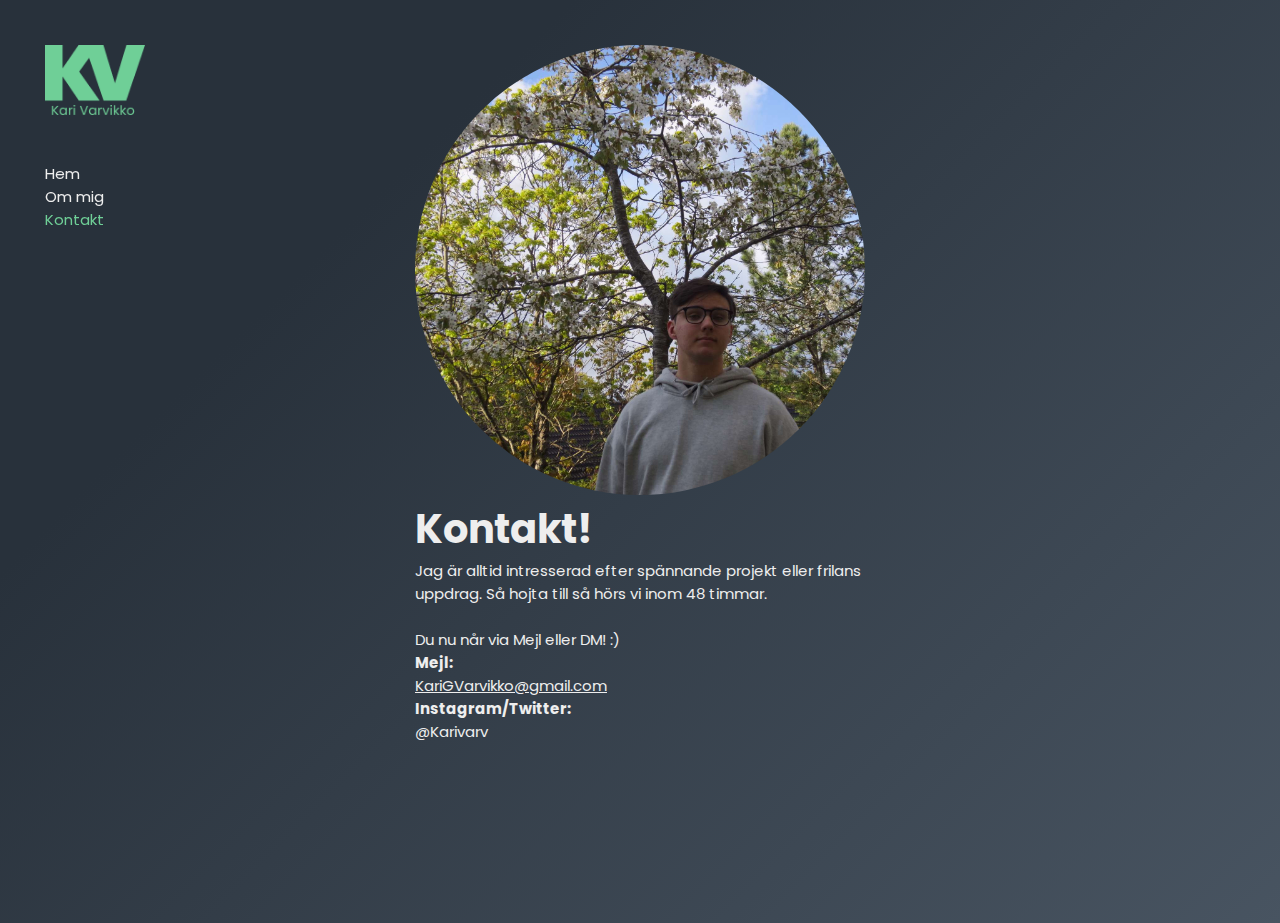
<file: kontakt.html>
<!DOCTYPE html>
<link href="https://fonts.googleapis.com/css2?family=Poppins:wght@400;700&display=swap" rel="stylesheet">
<link rel="stylesheet" href="style.css">
<link rel="shortcut icon" type="image/x-icon" href="image/Ikoner/logoIcon.png" />
<html lang="en">
<head>
    <meta charset="UTF-8">
    <meta name="viewport" content="width=device-width, initial-scale=1.0">
    <title>Kontakt </title>
</head>
<body>
    <nav>
        <ul>
          <a href="index.html">
            <li id="bold"> 
                <img src="image/Logotyp/KV text grön.png">    
            </li> </a>
        <br><br>
          <a href="index.html"><li> Hem </li></a> 
          <a href="ommig.html"><li> Om mig </li></a> 
          <a href="kontakt.html"><li id="current"> Kontakt </li></a>  
        </ul>
</nav>

<main>
  <section class="right">
    <div class="box">
      <img src="image/aboutImage.jpg">
            <h1> Kontakt! </h1>
            <p> Jag är alltid intresserad efter spännande projekt eller frilans uppdrag. Så hojta till
              så hörs vi inom 48 timmar. <br><br>
                
                Du nu når via Mejl eller DM! :)
            </p>
      <p id="bold"> Mejl: </p> <p> <a href="mailto:KariGVarvikko@gmail.com"> KariGVarvikko@gmail.com</a> </p>
      <p id="bold"> Instagram/Twitter: </p> <p> @Karivarv </p>
    </div>
  </section> <br> <br><br> <br><br> <br><br> <br><br><br>

</main>
</body>
</html>
</file>
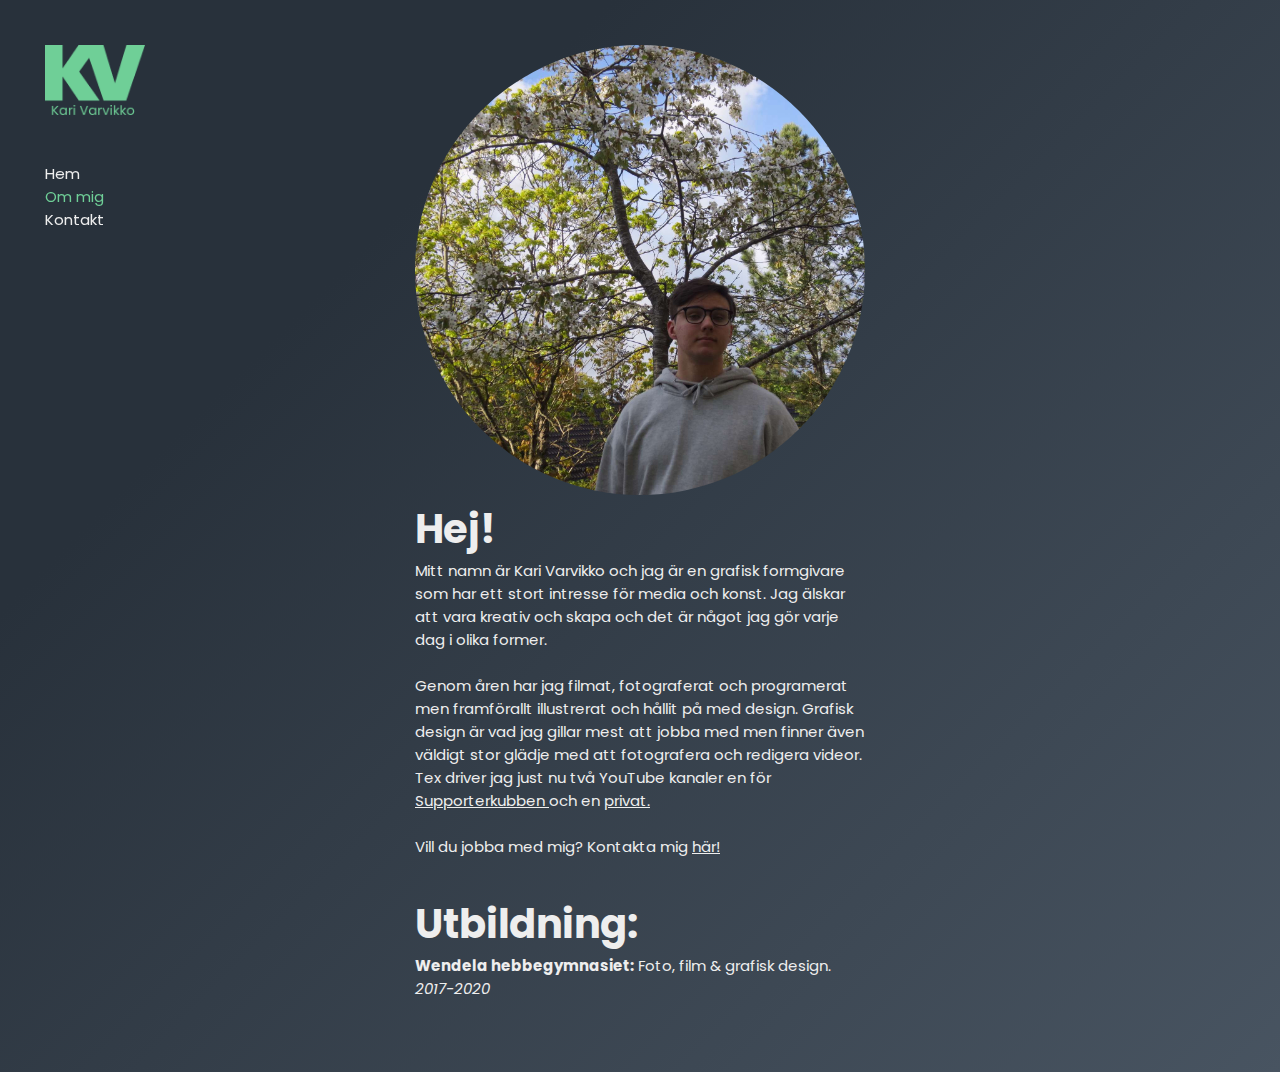
<file: ommig.html>
<!DOCTYPE html>
<link href="https://fonts.googleapis.com/css2?family=Poppins:wght@400;700&display=swap" rel="stylesheet">
<link rel="stylesheet" href="style.css">
<link rel="shortcut icon" type="image/x-icon" href="image/Ikoner/logoIcon.png" />
<html lang="en">
<head>
    <meta charset="UTF-8">
    <meta name="viewport" content="width=device-width, initial-scale=1.0">
    <title>Om mig</title>
</head>
<body>
    <nav>
        <ul>
          <a href="index.html">
            <li id="bold"> 
                <img src="image/Logotyp/KV text grön.png">    
            </li> </a>
        <br><br>
          <a href="index.html"><li> Hem </li></a> 
          <a href="ommig.html"><li id="current"> Om mig </li></a> 
          <a href="kontakt.html"><li> Kontakt </li></a>  
        </ul>
</nav>

<main>
  <section class="right">
    <div class="box">
      <img src="image/aboutImage.jpg">
     <h1> Hej! </h1>
      <p> Mitt namn är Kari Varvikko och
         jag är en grafisk formgivare som har ett stort intresse 
         för media och konst. Jag älskar att vara kreativ och skapa och det är något jag gör varje dag i olika former.
         <br><br>
        Genom åren har jag filmat, fotograferat 
        och programerat men framförallt 
        illustrerat och hållit på med design.
        Grafisk design är vad jag gillar mest att jobba med 
        men finner även väldigt stor glädje med att fotografera och redigera videor. 
        Tex driver jag just nu två YouTube kanaler en för 
        <a href="https://www.youtube.com/channel/UCB1giIRIwVdn9ns9NHJUuGw" target="blank"> Supporterkubben </a> och en 
        <a href="https://www.youtube.com/channel/UC2jvhMC260CnogxIPjD0OWg" target="blank"> privat.</a>
        <br><br>
        Vill du jobba med mig? Kontakta mig <a href="kontakt.html">här!</a></p>

        <br><br>
    <h1 id="left"> Utbildning: </h1>
    <p><b>Wendela hebbegymnasiet:</b> Foto, film & grafisk design. <i> 2017-2020</i></p>
    <br><br>
    <br><br>
    </div>
    
  </section>
</main>

</body>
</html>
</file>
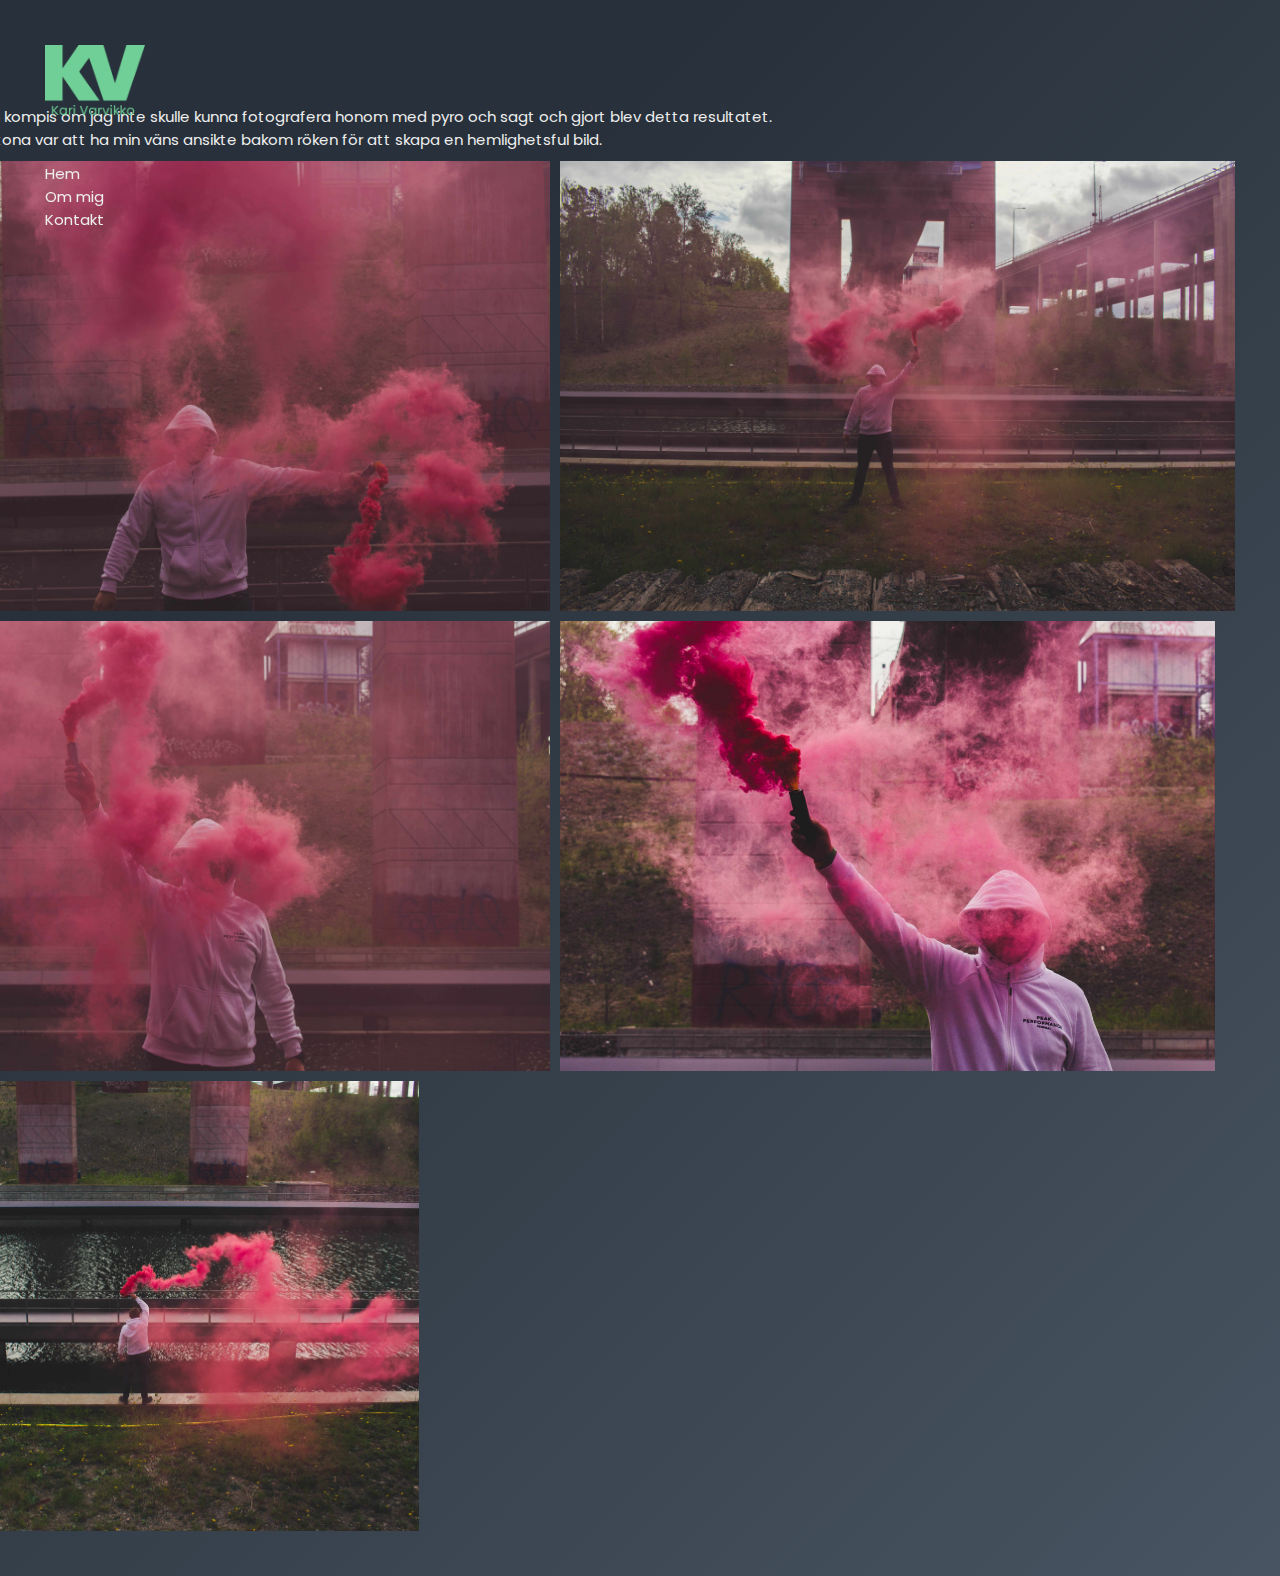
<file: pyro.html>
<!DOCTYPE html>
<link href="https://fonts.googleapis.com/css2?family=Poppins:wght@400;700&display=swap" rel="stylesheet">
<link rel="stylesheet" href="style.css">
<link rel="shortcut icon" type="image/x-icon" href="image/Ikoner/logoIcon.png" />
<html lang="en">
<head>
    <meta charset="UTF-8">
    <meta name="viewport" content="width=device-width, initial-scale=1.0">
    <title>Pyro fotografi</title>
</head>
<body>
    <nav>
        <ul>
        <a href="index.html">
            <li id="bold"> 
                <img src="image/Logotyp/KV text grön.png">    
            </li> </a>
        <br><br>
          <a href="index.html"><li> Hem </li></a> 
          <a href="ommig.html"><li> Om mig </li></a> 
          <a href="kontakt.html"><li> Kontakt </li></a>  
        </ul>
</nav>

<main>
<div class="container" id="mobil">
    <div class="title"> 
        <h1> Pyro </h1>
        <p> Fick frågan av en kompis om jag inte skulle kunna fotografera honom med pyro och sagt och gjort blev detta resultatet.
            Mitt mål med fotona var att ha min väns ansikte bakom röken för att skapa en hemlighetsful bild. 
        </p>
    </div> <br>
    <img src="image/Projekt/Pyro/11Maj_PyroteknikFotografi-1.jpg">
    <img src="image/Projekt/Pyro/11Maj_PyroteknikFotografi-2.jpg">
    <img src="image/Projekt/Pyro/11Maj_PyroteknikFotografi-4.jpg">
    <img src="image/Projekt/Pyro/11Maj_PyroteknikFotografi-5.jpg">
    <img src="image/Projekt/Pyro/11Maj_PyroteknikFotografi-3.jpg">

            <br> <br> <br> <br>
</div>

</main>
</body>
</html>
</file>
<file: style.css>
*{
    margin:0;
    padding:0;
    box-sizing: border-box;
}
html{
    background-color: #485461;
    background-image: linear-gradient(315deg, #485461 0%, #28313b 74%);
}
h1{
    font-family: 'Poppins', sans-serif;
    font-weight:700;
    font-size:40px;
    color:#eee;
}
p{
    font-family: 'Poppins', sans-serif;
    font-weight:400;
    font-size:15px;
    color:#eee;
}
#bold{
    font-weight: 700;
}
nav{
    position: fixed;
    padding-top:5vh;
    padding-left:5vh;
}
nav a{
    color:#eee;
    font-family: 'Poppins', sans-serif;
    font-weight:400;
    font-size:15px;
    text-decoration: none;
    transition-duration: 0.3s;
}
nav a:hover{
    color:#6FCF97;
    text-decoration: underline;
}
ul{
    list-style-type: none;
}
header{
    padding-right:25px;
}
li img{
    width:100px;
    height:auto;
}
nav a #current{
    color:#6FCF97;
}
.container{
    display: grid;
    grid-template-columns: 1fr 1fr;
    padding:5vh 5vh 5vh 0;
    grid-gap:10px;
    float: right;
}
.container img{
    width:auto;
    height:50vh;
    grid-gap:10px;
}
#text{
    position: absolute;
    visibility: hidden;
    color:#eee;
    background:none;
}
.container a:hover{
  filter:grayscale(100%);
}
.box img{
    width:50vh;
    border-radius: 50%;
}
.box p, .box h1{
    width:50vh;
    height:auto;
    text-align:left; 
    display:block;
    margin:0 auto;
}
.box a{
    color:#eee;
    text-decoration:underline;
}
.box a:hover{
    color:#6FCF97;
}
#contactImg{
    width:50vh;
    height:auto;
    border-radius:0%;
}
.right{
    text-align: center;
    padding-top:5vh;
}
.project{
    display: grid;
    grid-template-columns: 1fr 1fr;
    padding:5vh 5vh 5vh 0;
    grid-gap:10px;
    float: right;
}
.project img{
    width:70vh;
    height:auto;
    grid-gap:10px;
}
.title{
    width:50vh;
    height:auto;
}
.title p{
    width:100vh;
}
#reklam{
    width:147vh;
    height:auto;
    float:right;
    padding-right:5vh;
    padding-bottom: 5vh;
}
@media only screen and (max-width: 1200px){
    .container img{
        width:auto;
        height:40vh;
    }
    .project img{
        width:40vh;
        height:auto;
    }
    #reklam{
        width:67vh;
        height:auto;
        float:right;
        padding-right:5vh;
        padding-bottom: 5vh;
    }
}

@media only screen and (max-width: 1000px){
    .container img{
        width:auto;
        height:35vh;
    }
    .project img{
        width:35vh;
        height:auto;
    } 
    #reklam{
        width:57vh;
        height:auto;
        float:right;
        padding-right:5vh;
        padding-bottom: 5vh;
    }
}
@media only screen and (max-width: 800px){
    .container{
        display: flex;
        flex-direction: column;
        padding-top:5vh;
        float:center;
    }
    .container img{
        width:auto;
        height:50vh;
    }
    nav{
        position: relative;
    }
    .project{
        display: flex;
        flex-direction: column;
        padding-top:5vh;
        float:center;
    }
    .project img{
        width:50vh;
        height:auto;
    }
    .title{
        width:50vh;
        height:auto;
    }
    #reklam{
        width:77vh;
        height:auto;
        padding-left:5vh;
        padding-right:5vh;
        padding-bottom: 5vh;
    }
    .title{
        width:50vh;
        height:auto;
    }
    #mobil img{
        width:60vh;
        height:auto;
    }
    .title p{
        width:50vh;
    }
}

@media only screen and (max-width: 740px){
    .container{
        display: flex;
        flex-direction: column;
        padding-top:1vh;
        float:center;
    }
    .container img{
        padding-left:5vh;
        width:100%;
        height:auto;
    }
    nav{
        position: relative;
    }
    .project{
        display: flex;
        flex-direction: column;
        padding-top:5vh;
        float:center;
    }
    .project img{
        padding-left:5vh;
        width:100%;
        height:auto;
    }
    .title{
        width:100%;
        height:auto;
    }
    #reklam{
        width:100%;
        height:auto;
    }
    .title{
        padding-left:5vh;
        width:100%;
        height:auto;
    }
    #mobil img{
        width:100%;
        height:auto;
    }
    .title p{
        padding-left:5vh;
        width:100%;
        height:auto;
    }
}
</file>
